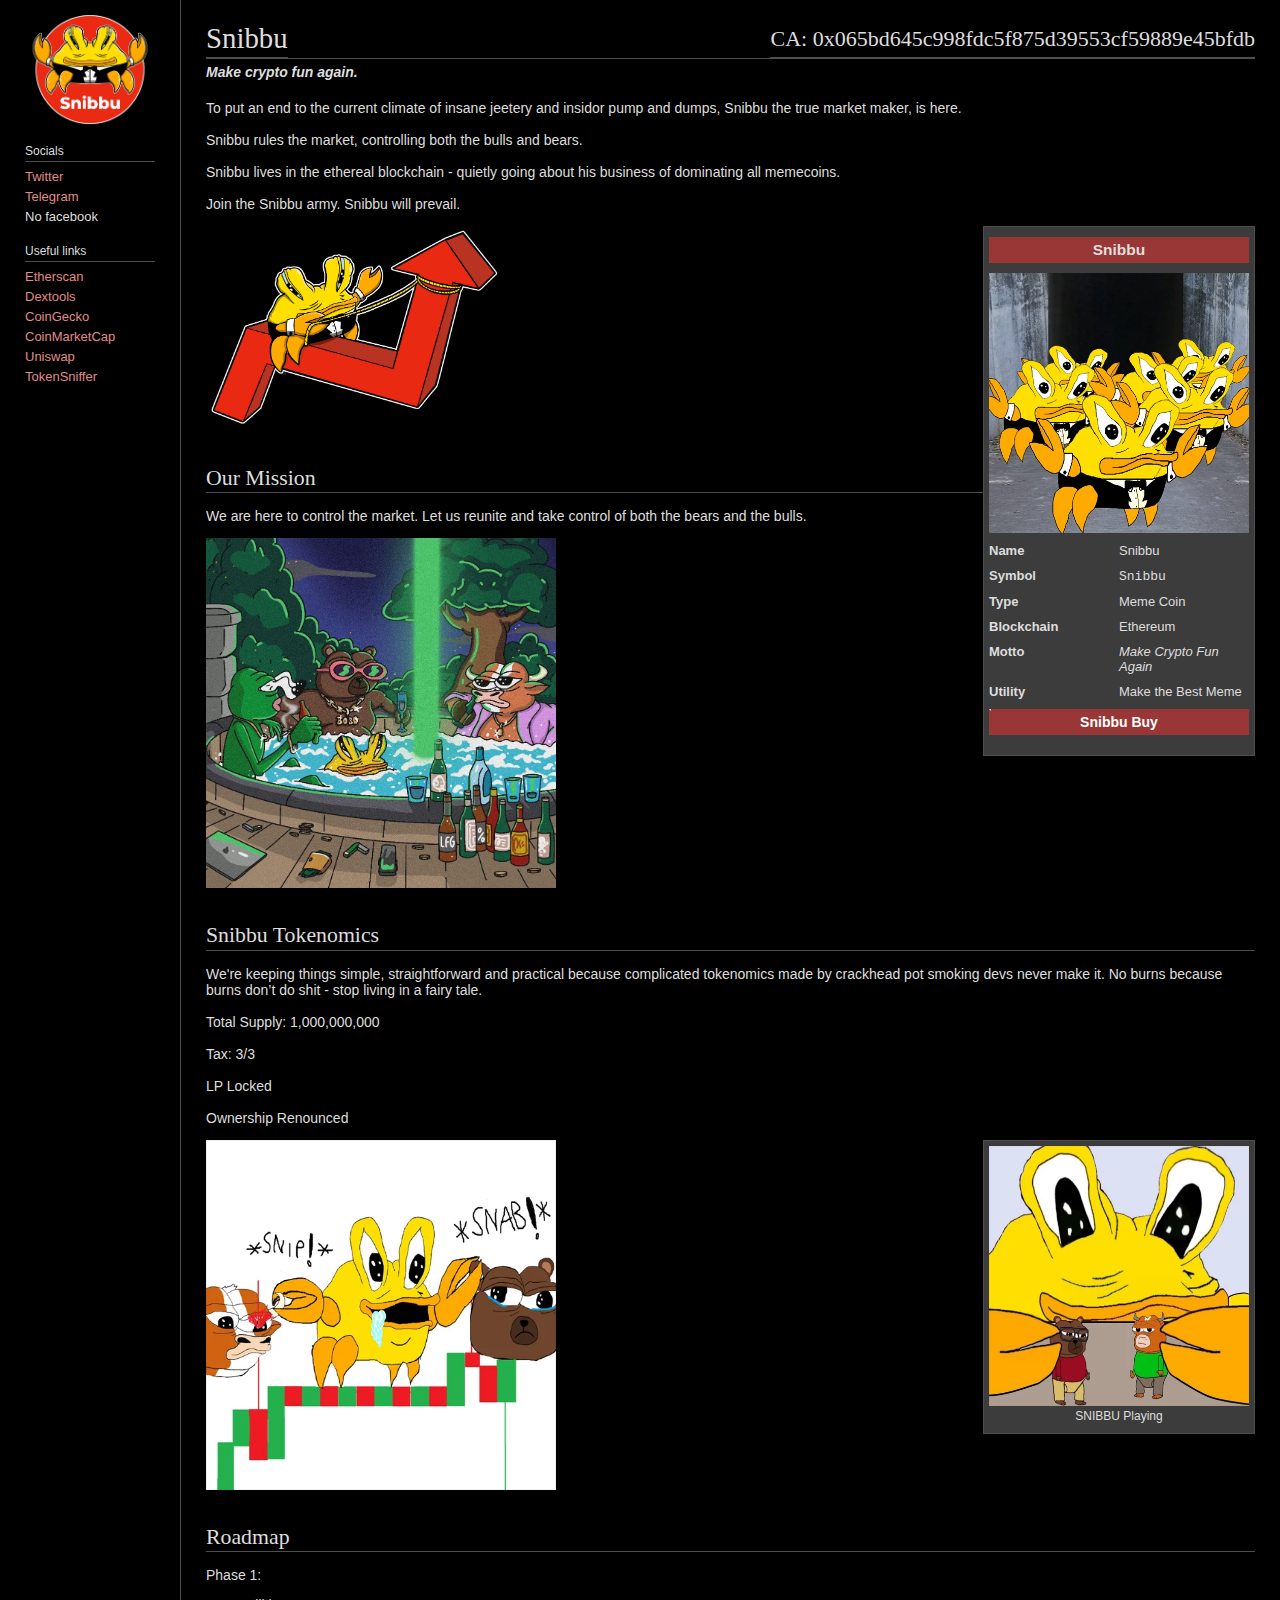
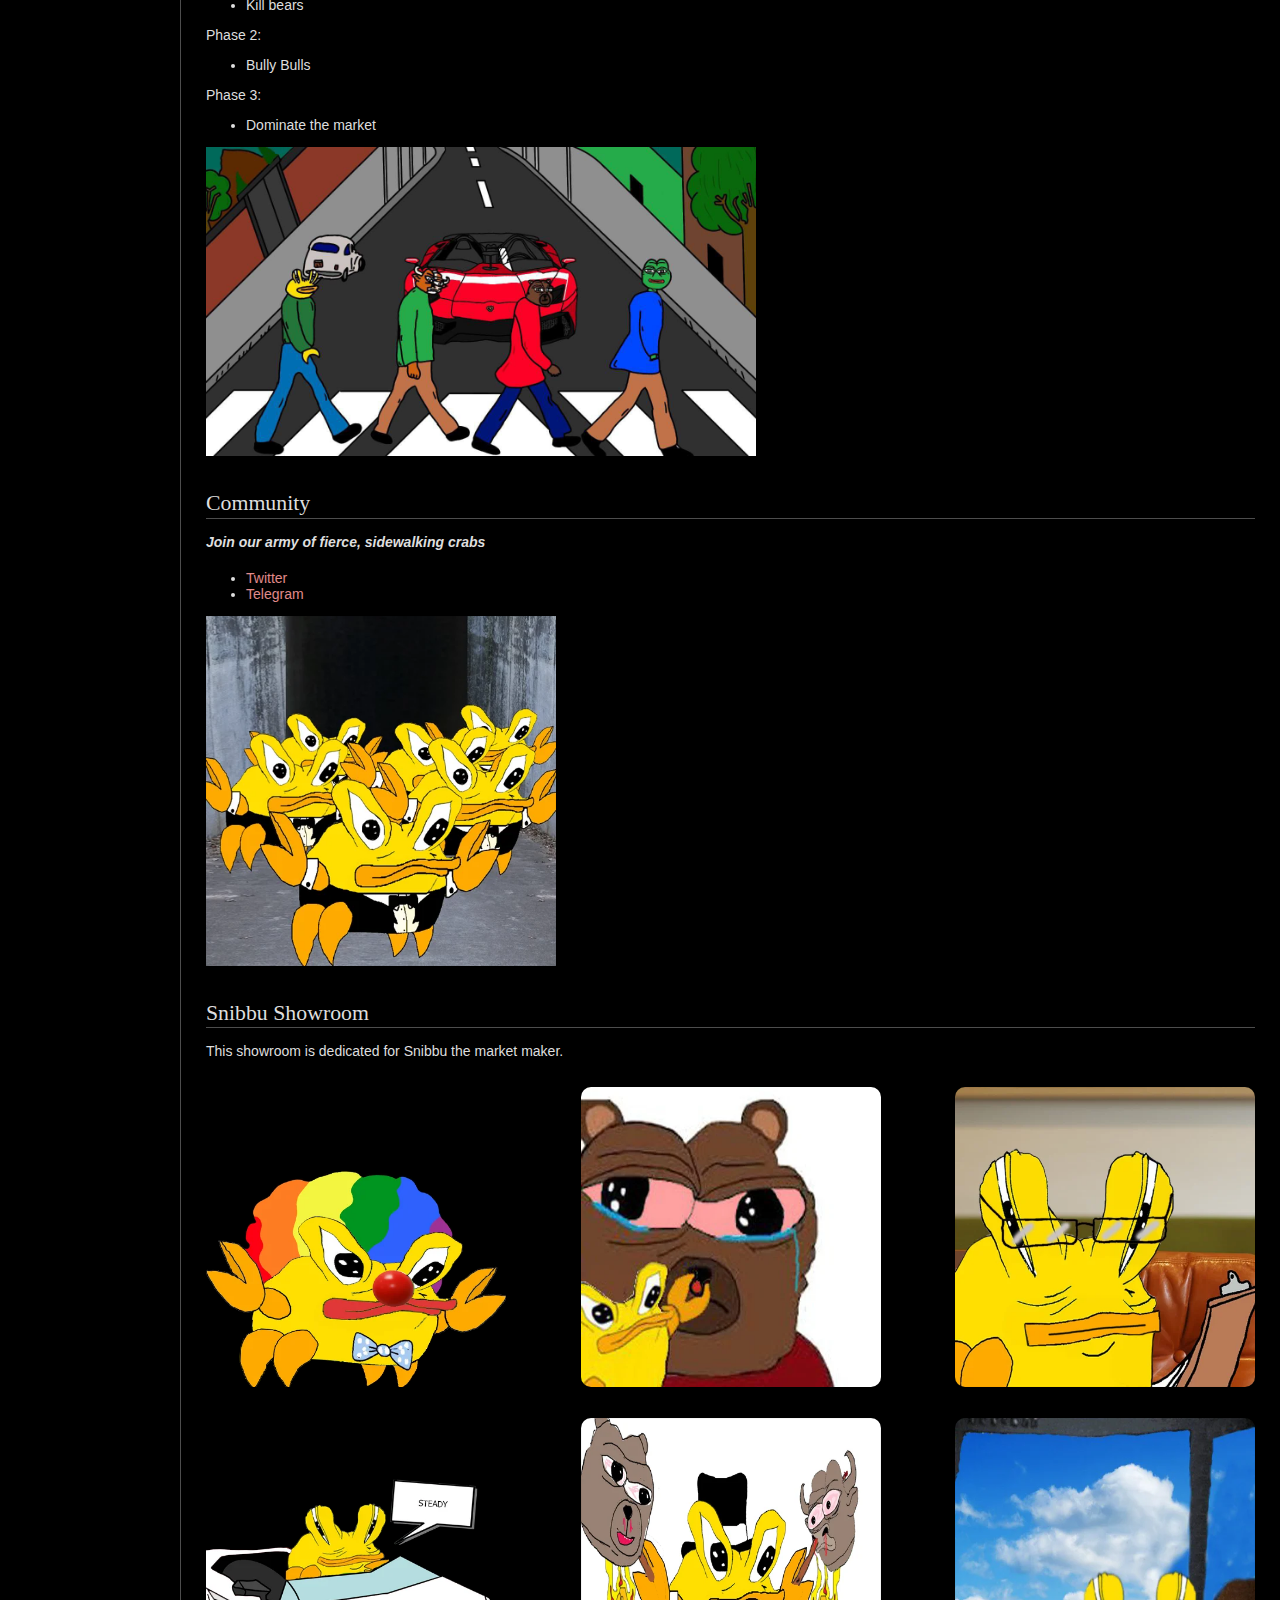
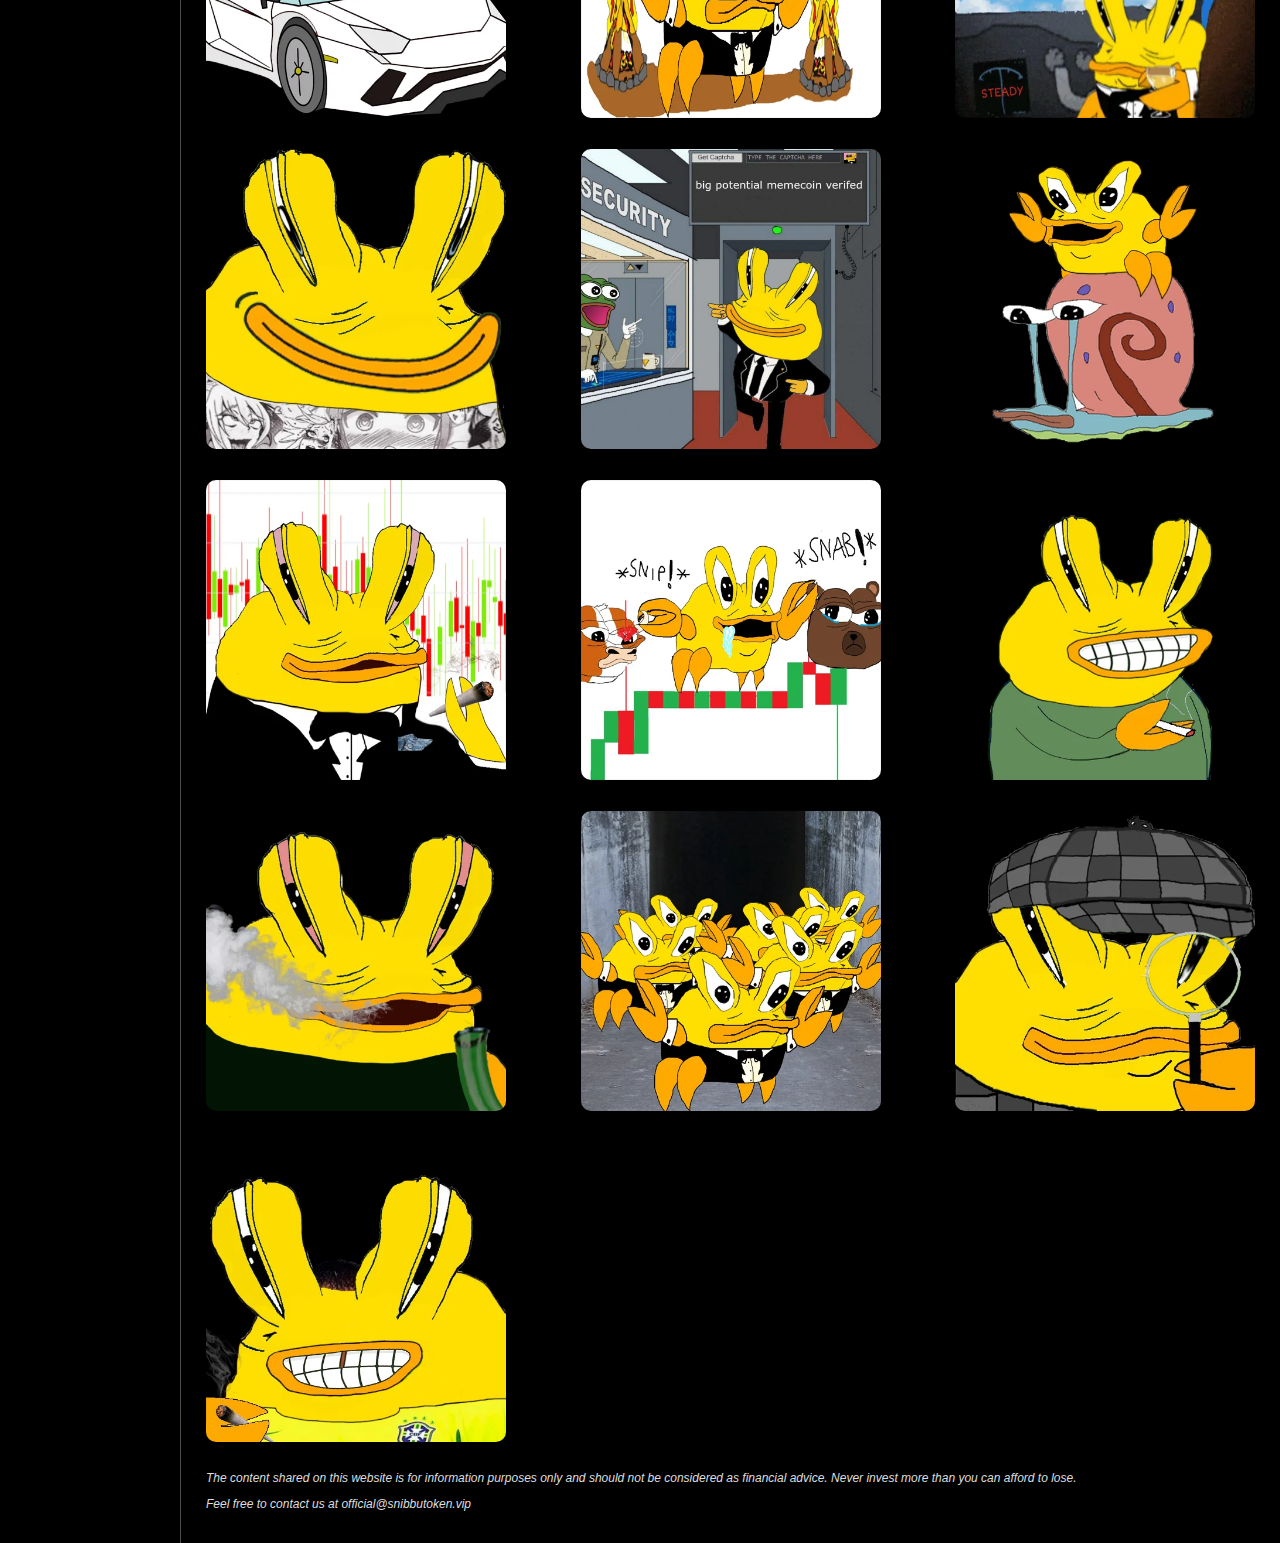
<file: index.html>
<!DOCTYPE html>
<html>
  

<!-- Mirrored from snibbutoken.vip/ by HTTrack Website Copier/3.x [XR&CO'2014], Fri, 01 Mar 2024 05:56:14 GMT -->
<!-- Added by HTTrack --><meta http-equiv="content-type" content="text/html;charset=UTF-8" /><!-- /Added by HTTrack -->
<head>
    <meta charset="utf-8" />
    <title>Snibbu — Make Crypto Fun Again</title>
    <meta
      name="viewport"
      content="initial-scale=1,maximum-scale=1,width=device-width"
    />
    <meta
      name="description"
      content="Snibbu is a cool cryptocurrency, created to make crypto fun again."
    />
    <link rel="icon" type="image/png" href="lofo.png" />
    <link href="styles.css" rel="stylesheet" />
    <link rel="icon" type="image/png" href="lofo.png" />
    <script
      defer=""
      data-domain="Snibbu.com"
      src="plausible.io/js/plausible.html"
    ></script>

    
  </head>
  <body>
    <div class="main">
      <div class="col-a" id="toggle_col">
        <div class="container">
          <img src="lofo.png" width="130" alt="" />
          <span class="title">Socials</span>
          <a href="https://twitter.com/snibbutokeneth" target="_blank" class="a-a external">Twitter</a><br />
          <a href="https://t.me/snibbutokeneth" target="_blank" class="a-a external">Telegram</a><br />
          <span class="col-a-txt">No facebook</span><br />
          <span class="title">Useful links</span>
          <a href="https://etherscan.io/token/0x065bd645c998fdc5f875d39553cf59889e45bfdb" target="_blank" class="a-a external">Etherscan</a><br />
          <a
            href="https://www.dextools.io/app/ether/pair-explorer/0x065bd645c998fdc5f875d39553cf59889e45bfdb"
            target="_blank"
            class="a-a external"
            >Dextools</a
          ><br />
          <a
            href="https://www.coingecko.com/en/coins/"
            target="_blank"
            class="a-a external"
            >CoinGecko</a
          >
          <a
            href="https://coinmarketcap.com/currencies/"
            target="_blank"
            class="a-a external"
            >CoinMarketCap</a
          >
          <a
            href="https://app.uniswap.org/#/swap?outputCurrency=address&amp;chain=mainnet"
            target="_blank"
            class="a-a external"
            >Uniswap</a
          ><br />
          <a
            href="https://tokensniffer.com/token/address"
            target="_blank"
            class="a-a external"
            >TokenSniffer</a
          ><br />
        </div>
      </div>
      <a class="toggle-link" onclick="toggle()" style="cursor: pointer"
        >☜ Show/hide usefull links and cool logo</a
      >
      <script>
        function toggle() {
          var element = document.getElementById("toggle_col");
          element.classList.toggle("toggle-col");
          var element = document.getElementById("col_b");
          element.classList.toggle("blurred");
        }
      </script>
      <div class="col-b" id="col_b">
        <div class="banner"></div>
        <div class="container">
          <div style="display:flex;flex-wrap: wrap;justify-content: space-between;border-bottom: 1px solid #4d4d4d;width:100%">
          <h1>Snibbu </h1>
          <h1 style="font-size: 22px;">CA: 0x065bd645c998fdc5f875d39<wbr/>553cf59889e45bfdb</h1>
        </div>
          <p class="slogan"><b><i>Make crypto fun again.</i></b></p>
          <p>
      
            To put an end to the current climate of insane jeetery and insidor pump and dumps, Snibbu the true market maker, is here.
            <br/><br/>
            Snibbu rules the market, controlling both the bulls and bears.
            <br/><br/>
            Snibbu lives in the ethereal blockchain - quietly going about his business of dominating all memecoins.
            <br/><br/>
           

            Join the Snibbu army. Snibbu will prevail.

            
          </p>
          <style>
            @media (min-width:500px){
              .ssss{
                display: none;
              }
            }
          </style>
          <img src="ELON_SNIBBU_002.png" class="logo ssss"  />

          <div class="bloc-right">
            <span class="title">Snibbu</span>
            <img src="image/12.webp" class="logo" />
         
     
            <div class="row-b-r">
              <span class="row-b-r-a">Name</span>
              <span class="row-b-r-b">Snibbu</span>
            </div>
            <div class="row-b-r">
              <span class="row-b-r-a">Symbol</span>
              <span class="row-b-r-b"
                ><span
                  style="
                    font-family: Consolas, 'Andale Mono', 'Lucida Console',
                      'Lucida Sans Typewriter', Monaco, 'Courier New',
                      'monospace';
                  "
                  >Snibbu</span
                ></span
              >
            </div>
            <div class="row-b-r">
              <span class="row-b-r-a">Type</span>
              <span class="row-b-r-b">Meme Coin</span>
            </div>
            <div class="row-b-r">
              <span class="row-b-r-a">Blockchain</span>
              <span class="row-b-r-b">Ethereum</span>
            </div>

            <div class="row-b-r">
              <span class="row-b-r-a">Motto</span>
              <span class="row-b-r-b"><em>Make Crypto Fun Again</em></span>
            </div>
           
            <div class="row-b-r">
              <span class="row-b-r-a">Utility</span>
              <span class="row-b-r-b">Make the Best Meme</span>
            </div>
            <div class="live-data draw">Snibbu Buy</div>

          </div>
    
          <img src="SNIBBU_LOGO_004_TRANS.png" style="width:300px" />

          <h2 id="wtd">Our Mission</h2>
        
          <p>
            We are here to control the market. Let us reunite and take control of both the bears and the bulls.<br/>

            
            
            
          </p>
          <style>
            .asdasaaaaa{
              width:550px
            }
            .asdasaaaaa1{
              width:350px
            }
            @media (max-width:500px){
              .asdasaaaaa{
                width:300px;
              }
                .asdasaaaaa1{
              width:300px
            }
            }
          </style>
          <img src="pp.jpg" class="asdasaaaaa1" />
          
        
          <h2 id="getstarted">Snibbu Tokenomics</h2>
          <p>
            We're keeping things simple, straightforward and practical because complicated tokenomics made by crackhead pot smoking devs never make it. No burns because burns don’t do shit - stop living in a fairy tale.
            <br/><br/>
            Total Supply: 1,000,000,000
            <br/><br/>
            Tax: 3/3
            <br/><br/>
            LP Locked 
            <br/><br/>
            Ownership Renounced
          </p>
         
         
          <div class="bloc-mea right">
            <img src="snibbu_agadoqiaameyceu.png" alt="" />
            <p>SNIBBU Playing</p>
          </div>

 
          <img src="image/9.webp" class="asdasaaaaa1" />


          <script>
            function showDiv() {
              document.getElementById("welcomeDiv").style.display = "block";
            }
            function showDiv2() {
              document.getElementById("welcomeDiv2").style.display = "block";
            }
          </script>
   
          <div
            id="welcomeDiv"
            style="display: none; margin-top: 15px"
            class="answer_list"
          >
            <iframe
              width="560"
              height="315"
              style="max-width: 100%; margin-bottom: 15px"
              src="https://www.youtube.com/embed/Yo8Dph_WYk8"
              title="YouTube video player"
              frameborder="0"
              allow="accelerometer; autoplay; clipboard-write; encrypted-media; gyroscope; picture-in-picture"
              allowfullscreen=""
            ></iframe
            ><br />
            <a onclick="showDiv2()" style="cursor: pointer"
              >Oh come on, you know what I mean! I want to invest in Snibbu!</a
            >
            <div
              id="welcomeDiv2"
              style="display: none; margin-top: 15px"
              class="answer_list"
            >
              <p>
                <strong>You have been warned</strong>. If one day the price of
                Snibbu drops 95% (what will probably happen) and your wife asks
                you for a divorce because you sold her jewellery to buy a snibbu
                crypto, don't come crying to us. For now, Snibbu is only
                available on
                <a
                  href="https://app.uniswap.org/#/swap?outputCurrency=address&amp;chain=mainnet"
                  class="external"
                  >Uniswap</a
                >. Later (maybe) on many other classic exchanges.
              </p>
              <h3>How to?</h3>
              <ol>
                <li>
                  First, you need a wallet to store your Snibbu. We recommend
                  MetaMask or TrustWallet for example.
                </li>
                <li>
                  Snibbu is bought with Ethereum (how ironic!). You need
                  Ethereum in your wallet to exchange them for Snibbu. You can
                  buy Ethereum anywhere, on Binance or CoinBase for example.
                  Then send them to your wallet. Remember our advice above.
                </li>
                <li>
                  Once you have Ethereum, connect your wallet to Uniswap, and
                  choose Snibbu in the space dedicated to the cryptocurrency you
                  want to buy. Enter the contract address to make sure you don't
                  get confused: <strong>address</strong>
                </li>
                <li>
                  Specify the value in Ethereum you want to spend (not much,
                  okay?).
                </li>
                <li>Exchange, and you're done.</li>
              </ol>
            </div>
          </div>
          <h2 id="fun">Roadmap</h2>
          <p>
            Phase 1:<br/>
            <ul>
              <li>Kill bears</li>
            </ul>

Phase 2:<br/>
<ul>
  <li>Bully Bulls</li>
</ul>

Phase 3:<br/>
<ul>
  <li>
    Dominate the market</li>
</ul>
          </p>
          <img src="photo_2023-08-23_19-50-30.jpg" class="asdasaaaaa" />
          <h2 id="community">Community</h2>
          <p class="slogan"><b><i>Join our army of fierce, sidewalking crabs</i></b></p>
          <ul>
            <li>
              <a
                href="https://twitter.com/snibbutokeneth"
                target="_blank"
                class="external"
                >Twitter</a
              >
            </li>
          
            <li>
              <a href="https://t.me/snibbutokeneth" target="_blank" class="external"
                >Telegram</a
              >
            </li>
         
          </ul>
          <img src="image/12.webp" class="asdasaaaaa1" />

      
          <h2 id="fun">Snibbu Showroom</h2>
          <p>
            This showroom is dedicated for Snibbu the market maker.
          </p>
         
          <div style="display:flex;flex-wrap:wrap;width:100%;justify-content: space-between;">
            <style>
                .meme{
                    width:300px;
                }
            </style>
          <p><img src="image/0.webp" class="meme" alt="" /></p>
          <p><img src="image/1.webp" class="meme" alt="" /></p>
          <p><img src="image/2.webp" class="meme" alt="" /></p>
          <p><img src="image/3.webp" class="meme" alt="" /></p>
          <p><img src="image/4.webp" class="meme" alt="" /></p>
          <p><img src="image/5.webp" class="meme" alt="" /></p>
          <p><img src="image/6.webp" class="meme" alt="" /></p>
          <p><img src="sec.jpg" class="meme" alt="" /></p>
          <p><img src="image/7.webp" class="meme" alt="" /></p>
          <p><img src="image/8.webp" class="meme" alt="" /></p>
          <p><img src="image/9.webp" class="meme" alt="" /></p>
          <p><img src="image/10.webp" class="meme" alt="" /></p>
          <p><img src="image/11.webp" class="meme" alt="" /></p>
          <p><img src="image/12.webp" class="meme" alt="" /></p>
          <p><img src="image/13.webp" class="meme" alt="" /></p>
          <p><img src="image/20.webp" class="meme" alt="" /></p>
        </div>
        
          <i><p style="font-size: 12px;">
            The content shared on this website is for information purposes only and should not be considered as financial advice. Never invest more than you can afford to lose.</p>
            <p style="font-size: 12px;">Feel free to contact us at official@snibbutoken.vip</p></i>
        </div>

      </div>
    </div>
  </body>


<!-- Mirrored from snibbutoken.vip/ by HTTrack Website Copier/3.x [XR&CO'2014], Fri, 01 Mar 2024 05:56:26 GMT -->
</html>
</file>
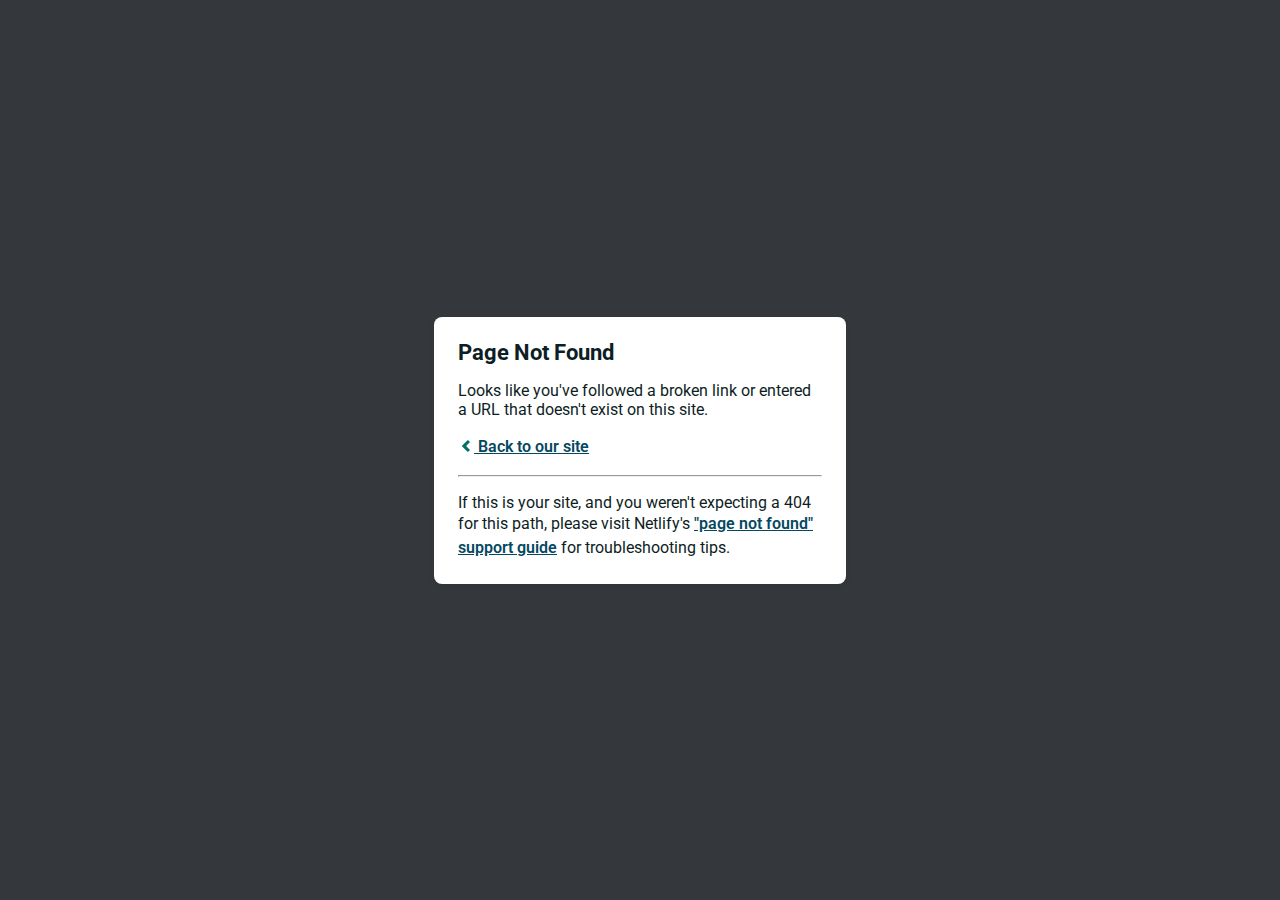
<file: img/external-link-icon.html>
<!DOCTYPE html>
<html>
  
<!-- Mirrored from snibbutoken.vip/img/external-link-icon.html by HTTrack Website Copier/3.x [XR&CO'2014], Fri, 01 Mar 2024 05:56:28 GMT -->
<!-- Added by HTTrack --><meta http-equiv="content-type" content="text/html;charset=UTF-8" /><!-- /Added by HTTrack -->
<head>
    <meta charset="utf-8">
    <meta name="viewport" content="width=device-width, initial-scale=1.0, maximum-scale=1.0, user-scalable=no">

    <title>Page Not Found</title>
    <link href='https://fonts.googleapis.com/css?family=Roboto:400,700&amp;subset=latin,latin-ext' rel='stylesheet' type='text/css'>
    <style>
    body {
      font-family: -apple-system, BlinkMacSystemFont, "Segoe UI", Roboto, Helvetica, Arial, sans-serif, "Apple Color Emoji", "Segoe UI Emoji", "Segoe UI Symbol";
      background: rgb(52, 56, 60);
      color: white;
      overflow: hidden;
      margin: 0;
      padding: 0;
    }

    h1 {
      margin: 0;
      font-size: 22px;
      line-height: 24px;
    }

    .main {
      position: relative;
      display: flex;
      flex-direction: column;
      align-items: center;
      justify-content: center;
      height: 100vh;
      width: 100vw;
    }

    .card {
      position: relative;
      display: flex;
      flex-direction: column;
      width: 75%;
      max-width: 364px;
      padding: 24px;
      background: white;
      color: rgb(14, 30, 37);
      border-radius: 8px;
      box-shadow: 0 2px 4px 0 rgba(14, 30, 37, .16);
    }

    a {
      margin: 0;
      font-weight: 600;
      line-height: 24px;
      color: #054861;
    }

    a svg {
      position: relative;
      top: 2px;
    }

    a:hover,
    a:focus {
      text-decoration: none;
    }

    a:hover svg path{
      fill: #007067;
    }

    p:last-of-type {
      margin-bottom: 0;
    }

    </style>
  </head>
  <body>
    <div class="main">
      <div class="card">
        <div class="header">
          <h1>Page Not Found</h1>
        </div>
        <div class="body">
          <p>Looks like you've followed a broken link or entered a URL that doesn't exist on this site.</p>
          <p>
            <a id="back-link" href="../index.html">
              <svg xmlns="http://www.w3.org/2000/svg" width="16" height="16" viewBox="0 0 16 16">
                <path fill="#007067" d="M11.9998836,4.09370803 L8.55809517,7.43294953 C8.23531459,7.74611298 8.23531459,8.25388736 8.55809517,8.56693769 L12,11.9062921 L9.84187871,14 L4.24208544,8.56693751 C3.91930485,8.25388719 3.91930485,7.74611281 4.24208544,7.43294936 L9.84199531,2 L11.9998836,4.09370803 Z"/>
              </svg>
              Back to our site
             </a>
          </p>
          <hr><p>If this is your site, and you weren't expecting a 404 for this path, please visit Netlify's <a href="https://answers.netlify.com/t/support-guide-i-ve-deployed-my-site-but-i-still-see-page-not-found/125?utm_source=404page&amp;utm_campaign=community_tracking">"page not found" support guide</a> for troubleshooting tips.
          </p>
        </div>
      </div>
    </div>
    <script>
      (function() {
        if (document.referrer && document.location.host && document.referrer.match(new RegExp("^https?://" + document.location.host))) {
          document.getElementById("back-link").setAttribute("href", document.referrer);
        }
      })();
    </script>
  </body>

<!-- Mirrored from snibbutoken.vip/img/external-link-icon.html by HTTrack Website Copier/3.x [XR&CO'2014], Fri, 01 Mar 2024 05:56:28 GMT -->
</html>
</file>
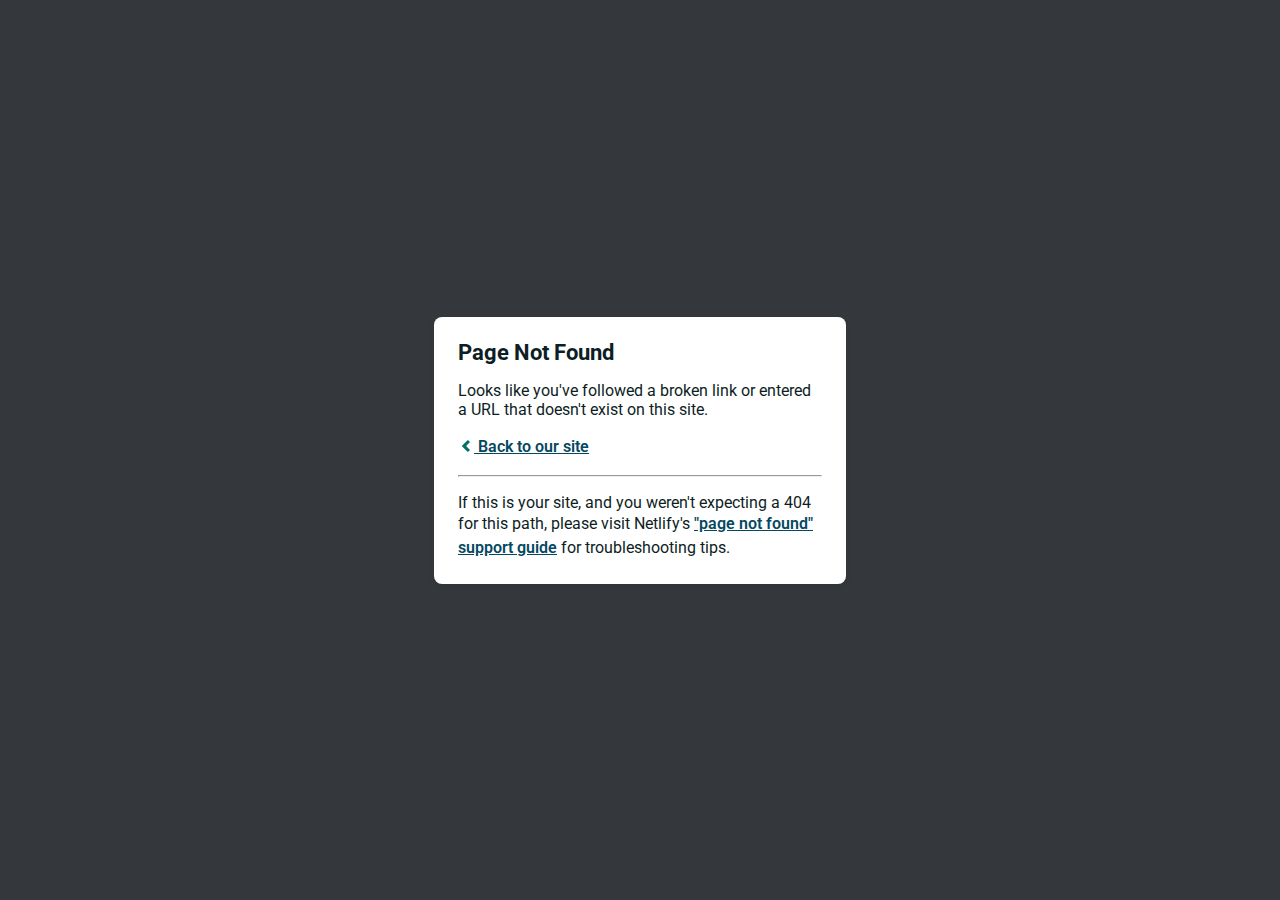
<file: plausible.io/js/plausible.html>
<!DOCTYPE html>
<html>
  <head>
    <meta charset="utf-8">
    <meta name="viewport" content="width=device-width, initial-scale=1.0, maximum-scale=1.0, user-scalable=no">

    <title>Page Not Found</title>
    <link href='https://fonts.googleapis.com/css?family=Roboto:400,700&subset=latin,latin-ext' rel='stylesheet' type='text/css'>
    <style>
    body {
      font-family: -apple-system, BlinkMacSystemFont, "Segoe UI", Roboto, Helvetica, Arial, sans-serif, "Apple Color Emoji", "Segoe UI Emoji", "Segoe UI Symbol";
      background: rgb(52, 56, 60);
      color: white;
      overflow: hidden;
      margin: 0;
      padding: 0;
    }

    h1 {
      margin: 0;
      font-size: 22px;
      line-height: 24px;
    }

    .main {
      position: relative;
      display: flex;
      flex-direction: column;
      align-items: center;
      justify-content: center;
      height: 100vh;
      width: 100vw;
    }

    .card {
      position: relative;
      display: flex;
      flex-direction: column;
      width: 75%;
      max-width: 364px;
      padding: 24px;
      background: white;
      color: rgb(14, 30, 37);
      border-radius: 8px;
      box-shadow: 0 2px 4px 0 rgba(14, 30, 37, .16);
    }

    a {
      margin: 0;
      font-weight: 600;
      line-height: 24px;
      color: #054861;
    }

    a svg {
      position: relative;
      top: 2px;
    }

    a:hover,
    a:focus {
      text-decoration: none;
    }

    a:hover svg path{
      fill: #007067;
    }

    p:last-of-type {
      margin-bottom: 0;
    }

    </style>
  </head>
  <body>
    <div class="main">
      <div class="card">
        <div class="header">
          <h1>Page Not Found</h1>
        </div>
        <div class="body">
          <p>Looks like you've followed a broken link or entered a URL that doesn't exist on this site.</p>
          <p>
            <a id="back-link" href="/">
              <svg xmlns="http://www.w3.org/2000/svg" width="16" height="16" viewBox="0 0 16 16">
                <path fill="#007067" d="M11.9998836,4.09370803 L8.55809517,7.43294953 C8.23531459,7.74611298 8.23531459,8.25388736 8.55809517,8.56693769 L12,11.9062921 L9.84187871,14 L4.24208544,8.56693751 C3.91930485,8.25388719 3.91930485,7.74611281 4.24208544,7.43294936 L9.84199531,2 L11.9998836,4.09370803 Z"/>
              </svg>
              Back to our site
             </a>
          </p>
          <hr><p>If this is your site, and you weren't expecting a 404 for this path, please visit Netlify's <a href="https://answers.netlify.com/t/support-guide-i-ve-deployed-my-site-but-i-still-see-page-not-found/125?utm_source=404page&utm_campaign=community_tracking">"page not found" support guide</a> for troubleshooting tips.
          </p>
        </div>
      </div>
    </div>
    <script>
      (function() {
        if (document.referrer && document.location.host && document.referrer.match(new RegExp("^https?://" + document.location.host))) {
          document.getElementById("back-link").setAttribute("href", document.referrer);
        }
      })();
    </script>
  </body>
</html>
</file>
<file: styles.css>
@charset "UTF-8";
body {
  padding: 0;
  margin: 0;
  background: #000000;
  font-family: sans-serif;
  font-size: 14px;
  color: #dedede;
}
a {
  color: #e18b8b;
  text-decoration: none;
}
a:hover {
  text-decoration: underline;
}
a.external {
  background: url(img/external-link-icon.html) right center no-repeat;
  padding-right: 14px;
}
h1,
h2,
h3,
h4,
h5,
h6 {
  font-family: linux libertine, georgia, times, serif;
}
h1 {
  font-weight: 400;
  border-bottom: 1px solid #4d4d4d;
  font-size: 28.8px;
  line-height: 37.44px;
  margin: 0;
}
h2 {
  font-weight: 400;
  border-bottom: 1px solid #4d4d4d;
  font-size: 21.8px;
  line-height: 28.44px;
  margin: 30px 0 15px;
}
h3 {
  font-family: sans-serif;
  font-size: 18px;
  margin-bottom: 0;
}
.main {
}
.toggle-link {
  display: none;
  height: 50px;
  text-align: center;
  line-height: 50px;
  border-bottom: 1px solid #4d4d4d;
  position: fixed;
  top: 0;
  left: 0;
  width: 100%;
  background: rgba(36, 36, 36, 0.9);
  z-index: 1000000;
  text-decoration: none !important;
  box-shadow: 0 3px 6px rgba(0, 0, 0, 0.3);
}
.col-a {
  width: 180px;
  float: left;
  position: fixed;
  background: #000000;
  transition: 0.2s;
  overflow: auto;
}
.toggle-col {
  left: 0 !important;
  top: 50px;
  z-index: 1000;
  height: calc(100% - 50px);
  transition: 0.2s;
  border-right: 1px solid #4d4d4d;
}
.col-a .container {
  padding: 15px 25px;
  overflow: auto;
}
.col-a .logo {
  width: 100%;
}
.col-a .title {
  display: block;
  font-size: 12px;
  line-height: 19px;
  border-bottom: 1px solid #4d4d4d;
  margin-bottom: 5px;
  margin-top: 15px;
}
.a-a {
  font-size: 13px;
  line-height: 20px;
}
.col-a-txt {
  font-size: 13px;
  line-height: 20px;
}
.col-b {
  width: calc(100% - 180px);
  float: left;
  margin-left: 180px;
  transition: 0.2s;
}
.banner {
  height: 150px;
  background: url(SNIBBU_BEACH_004.png) bottom center;
  background-size: cover;
  background-repeat: no-repeat;
  border-left: 1px solid #4d4d4d;
  border-bottom: 1px solid #4d4d4d;
}
.col-b.blurred {
  filter: blur(4px);
}
.col-b .container {
  background: #000000;
  border-left: 1px solid #4d4d4d;
  padding: 20px 25px;
}
.slogan {
  margin: 5px 0 20px;
}
.bloc-right {
  float: right;
  width: 260px;
  background: #3c3c3c;
  border: 1px solid #4d4d4d;
  padding: 10px 5px;
  margin-left: 20px;
}
.bloc-right .title {
  display: block;
  text-align: center;
  font-weight: 700;
  font-size: 15.5px;
  margin-bottom: 10px;
  background: #993636;
  line-height: 26px;
}
.bloc-right .logo {
  width: 100%;
  max-width: 380px;
  margin: 0 auto 10px;
  display: block;
}
.bloc-right .legend {
  text-align: center;
  display: block;
  margin-bottom: 20px;
  font-size: 12px;
}
.bloc-right .row-b-r {
  display: flex;
  margin-bottom: 10px;
  font-size: 13px;
}
.bloc-right .row-b-r .row-b-r-a {
  display: block;
  width: 50%;
  float: left;
  font-weight: 700;
}
.bloc-right .row-b-r .row-b-r-b {
  display: block;
  width: 50%;
  float: left;
}
.live-data {
  border: 0;
  box-sizing: border-box;
  color: #fff;
  margin-bottom: 10px;
  font-weight: 700;
  line-height: 26px;
  text-align: center;
  background: #993636;
}
.draw {
  overflow: hidden;
  position: relative;
}
.draw::before,
.draw::after {
  content: "";
  box-sizing: border-box;
  position: absolute;
  border: 1px solid transparent;
  width: 0;
  height: 0;
}
.draw::before {
  top: 0;
  left: 0;
  border-top-color: #fff;
  border-right-color: #fff;
  animation: border 2s infinite;
}
.draw::after {
  bottom: 0;
  right: 0;
  animation: border 2s 1s infinite, borderColor 2s 1s infinite;
}
@keyframes border {
  0% {
    width: 0;
    height: 0;
  }
  25% {
    width: 100%;
    height: 0;
  }
  50% {
    width: 100%;
    height: 100%;
  }
  100% {
    width: 100%;
    height: 100%;
  }
}
@keyframes borderColor {
  0% {
    border-bottom-color: #fff;
    border-left-color: #fff;
  }
  50% {
    border-bottom-color: #fff;
    border-left-color: #fff;
  }
  51% {
    border-bottom-color: transparent;
    border-left-color: transparent;
  }
  100% {
    border-bottom-color: transparent;
    border-left-color: transparent;
  }
}
.data {
  color: #fff !important;
  text-shadow: 0 1px 4px rgb(0 0 0/50%);
  font-weight: 700;
}
.bloc-content {
  background: #3c3c3c;
  width: 100%;
  max-width: 230px;
  border: 1px solid #4d4d4d;
  padding: 10px 5px;
}
.bloc-content .title {
  display: block;
  text-align: center;
}
.bloc-content ol {
}
.bloc-content li {
  line-height: 20px;
}
.small {
  font-size: 12px;
}
.bloc-mea {
  width: calc(100% - 12px);
  max-width: 260px;
  float: left;
  background: #3c3c3c;
  border: 1px solid #4d4d4d;
  padding: 5px 5px 10px;
  margin: 0 15px 15px 0;
  text-align: center;
}
.bloc-mea img {
  width: 100%;
}
.bloc-mea p {
  margin: 0;
  font-size: 12px;
}
.right {
  float: right !important;
}
.bloc-mea.right {
  margin: 0 0 15px 15px;
}
.meme {
  width: 100%;
  max-width: 500px;
  border-radius: 10px;
}
@media (max-width: 850px) {
  body {
    font-size: 16px;
    padding-top: 50px;
  }
  .toggle-link {
    display: block;
  }
  .col-a {
    position: fixed;
    left: -180px;
  }
  .col-b {
    margin: 0;
    width: 100%;
    float: none;
  }
  .banner {
    height: 350px;
  }
  .col-b .container {
    border: none;
  }
  .bloc-mea {
    max-width: none;
    margin: 0 0 15px;
  }
  .bloc-right {
    float: none;
    width: calc(100% - 10px);
    margin-left: 0;
  }
  img {
    max-width: 100%;
  }
  .a-a {
    font-size: 15px;
  }
}

@media (min-width:550px){
    .banner{
        display: none;
    }
}
</file>
